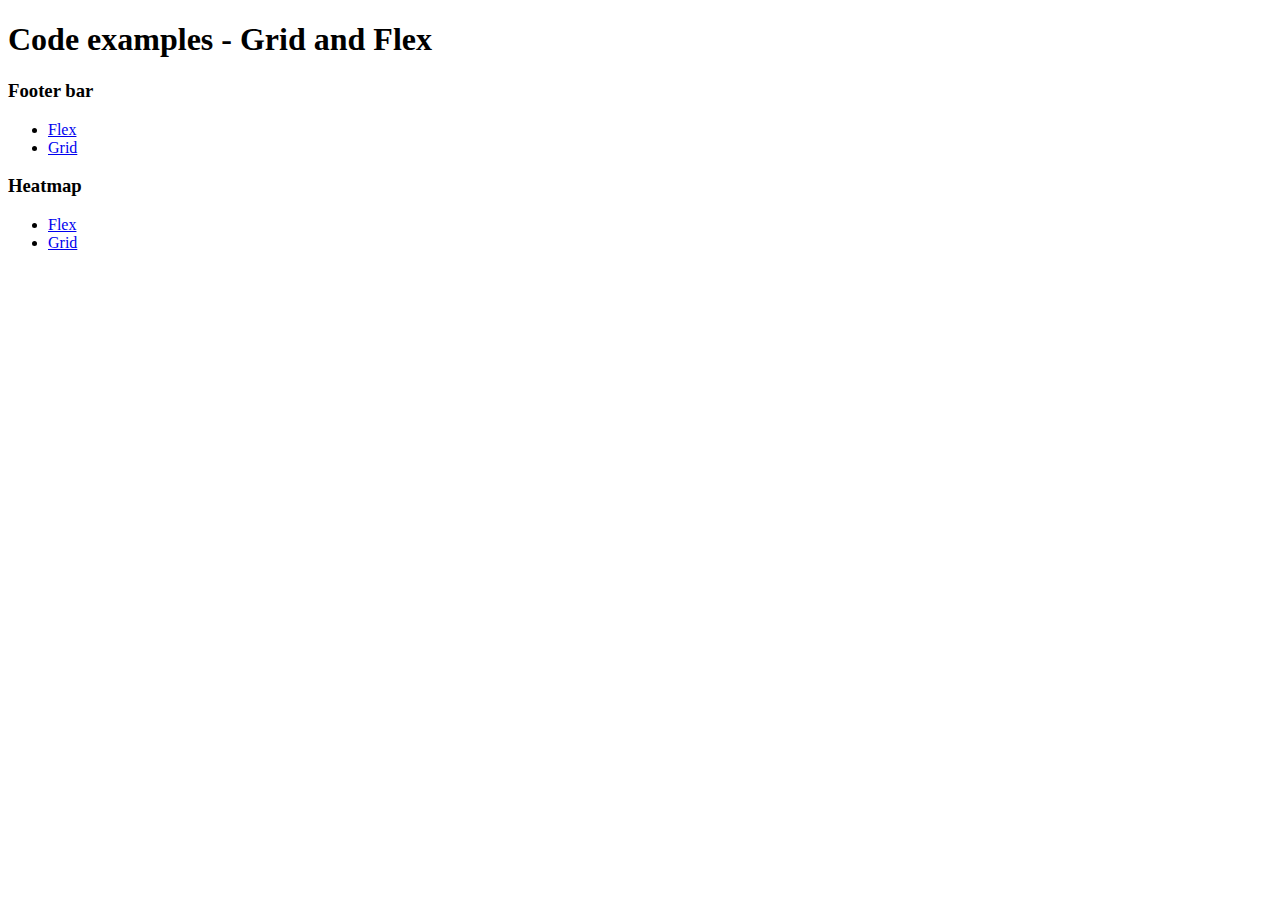
<file: index.html>
<!DOCTYPE html>
<html lang="en">
  <head>
    <meta charset="UTF-8" />
    <meta name="viewport" content="width=device-width, initial-scale=1.0" />
    <title>Document</title>
  </head>
  <body>
    <h1>Code examples - Grid and Flex</h1>
    <h3>Footer bar</h3>
    <ul>
      <li><a href="./footer-bar/flex/index.html">Flex</a></li>
      <li><a href="./footer-bar/grid/index.html">Grid</a></li>
    </ul>
    <h3>Heatmap</h3>
    <ul>
      <li><a href="./heatmap/flex/index.html">Flex</a></li>
      <li><a href="./heatmap/grid/index.html">Grid</a></li>
    </ul>
  </body>
</html>
</file>
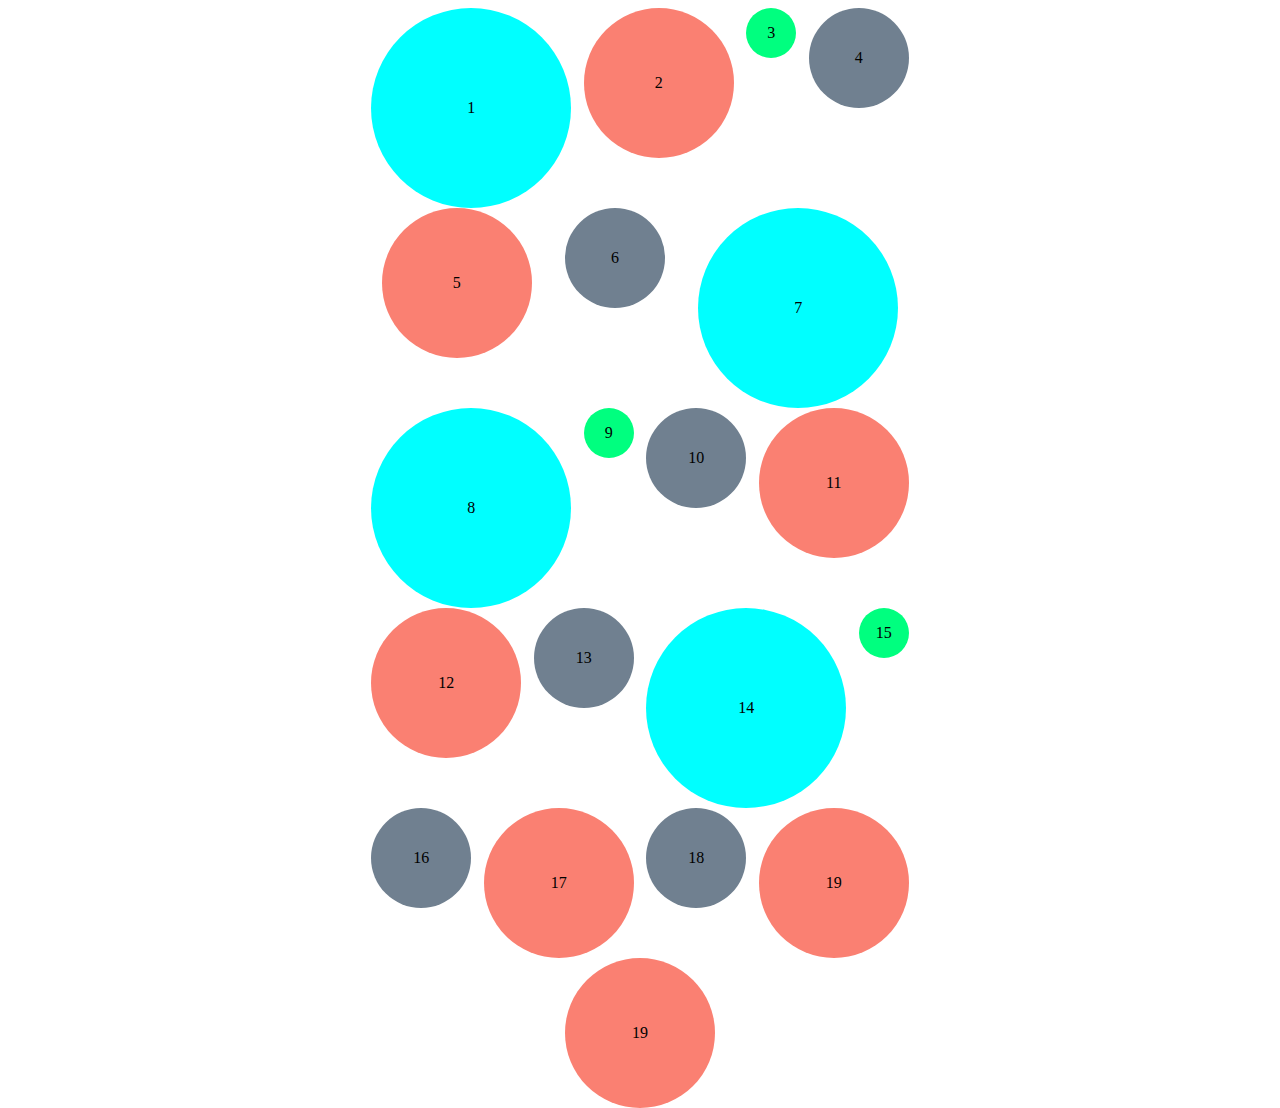
<file: heatmap/flex/index.html>
<html lang="en">
<head>
    <meta charset="UTF-8">
    <meta name="viewport" content="width=device-width, initial-scale=1.0">
    <link rel="stylesheet" href="style.css">
    <title>Heatmap flex example</title>
</head>
<body>
    <div class="heatmap-container">
        <div class="heatmap-item heatmap-item-1">1</div>
        <div class="heatmap-item heatmap-item-2">2</div>
        <div class="heatmap-item heatmap-item-4">3</div>
        <div class="heatmap-item heatmap-item-3">4</div>
        <div class="heatmap-item heatmap-item-2">5</div>
        <div class="heatmap-item heatmap-item-3">6</div>
        <div class="heatmap-item heatmap-item-1">7</div>
        <div class="heatmap-item heatmap-item-1">8</div>
        <div class="heatmap-item heatmap-item-4">9</div>
        <div class="heatmap-item heatmap-item-3">10</div>
        <div class="heatmap-item heatmap-item-2">11</div>
        <div class="heatmap-item heatmap-item-2">12</div>
        <div class="heatmap-item heatmap-item-3">13</div>
        <div class="heatmap-item heatmap-item-1">14</div>
        <div class="heatmap-item heatmap-item-4">15</div>
        <div class="heatmap-item heatmap-item-3">16</div>
        <div class="heatmap-item heatmap-item-2">17</div>
        <div class="heatmap-item heatmap-item-3">18</div>
        <div class="heatmap-item heatmap-item-2">19</div>
        <div class="heatmap-item heatmap-item-2">19</div>
    </div>
</body>
</html>
</file>
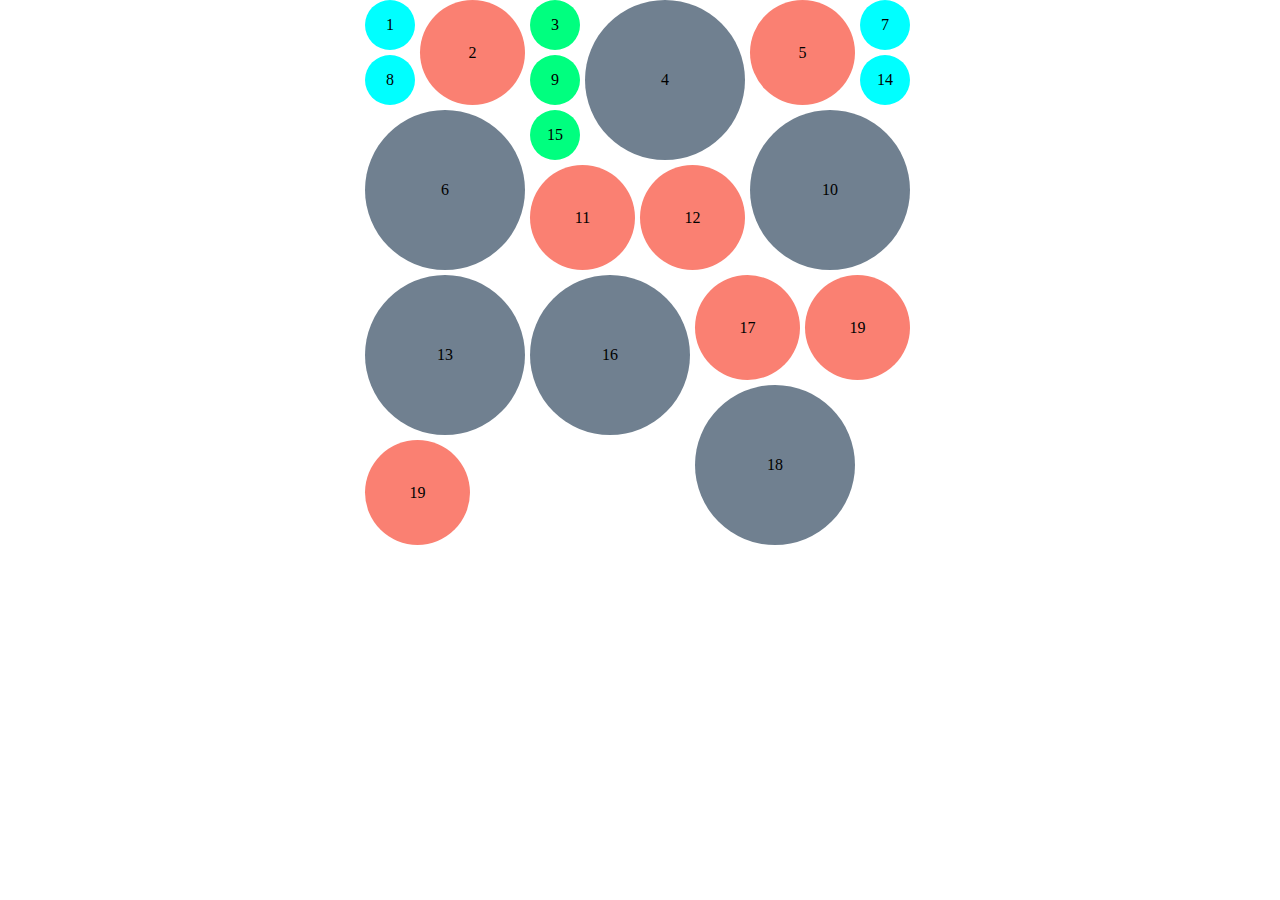
<file: heatmap/grid/index.html>
<html lang="en">
  <head>
    <meta charset="UTF-8" />
    <meta name="viewport" content="width=device-width, initial-scale=1.0" />
    <link rel="stylesheet" href="style.css" />
    <link rel="stylesheet" href="../../reset.css" />
    <title>Document</title>
  </head>
  <body>
    <div class="container">
      <div class="heatmap-container">
        <div class="heatmap-item heatmap-item-1">1</div>
        <div class="heatmap-item heatmap-item-2">2</div>
        <div class="heatmap-item heatmap-item-4">3</div>
        <div class="heatmap-item heatmap-item-3">4</div>
        <div class="heatmap-item heatmap-item-2">5</div>
        <div class="heatmap-item heatmap-item-3">6</div>
        <div class="heatmap-item heatmap-item-1">7</div>
        <div class="heatmap-item heatmap-item-1">8</div>
        <div class="heatmap-item heatmap-item-4">9</div>
        <div class="heatmap-item heatmap-item-3">10</div>
        <div class="heatmap-item heatmap-item-2">11</div>
        <div class="heatmap-item heatmap-item-2">12</div>
        <div class="heatmap-item heatmap-item-3">13</div>
        <div class="heatmap-item heatmap-item-1">14</div>
        <div class="heatmap-item heatmap-item-4">15</div>
        <div class="heatmap-item heatmap-item-3">16</div>
        <div class="heatmap-item heatmap-item-2">17</div>
        <div class="heatmap-item heatmap-item-3">18</div>
        <div class="heatmap-item heatmap-item-2">19</div>
        <div class="heatmap-item heatmap-item-2">19</div>
      </div>
    </div>
  </body>
</html>
</file>
<file: heatmap/flex/style.css>
::before,
::after {
  padding: 0;
  box-sizing: border-box;
}

.heatmap-container {
  max-width: 550px;
  width: 100%;
  height: 700px;
  margin: 0 auto;
  display: flex;
  justify-content: space-around;
  flex-wrap: wrap;
}

.heatmap-item {
  display: flex;
  justify-content: center;
  align-items: center;
  flex: 0 1 auto;
  border-radius: 50%;
}

.heatmap-item-1 {
  width: 200px;
  height: 200px;
  background-color: aqua;
}

.heatmap-item-2 {
  width: 150px;
  height: 150px;
  background-color: salmon;
}

.heatmap-item-3 {
  width: 100px;
  height: 100px;
  background-color: slategrey;
}

.heatmap-item-4 {
  background-color: springgreen;
  width: 50px;
  height: 50px;
}
</file>
<file: heatmap/grid/style.css>
::before
::after {
  padding: 0;
  box-sizing: border-box;
}

.container {
  max-width: 550px;
  width: 100%;
  margin: 0 auto;
}

.heatmap-container {
  display: grid;
  grid-template-columns: repeat(auto-fill, 50px);
  grid-auto-flow: dense;
  grid-auto-rows: 50px;
  gap: 5px;
}

.heatmap-item {
  display: flex;
  justify-content: center;
  align-items: center;
  border-radius: 50%;
}

.heatmap-item-1 {
  background-color: aqua;
  grid-column: span 1;
  grid-row: span 1;
}

.heatmap-item-2 {
  background-color: salmon;
  grid-column: span 2;
  grid-row: span 2;
}

.heatmap-item-3 {
  background-color: slategrey;
  grid-column: span 3;
  grid-row: span 3;
}

.heatmap-item-4 {
  background-color: springgreen;
}

.heatmap-item-2-3 {
  grid-column: span 2;
  grid-row: span 3;
  background-color: blueviolet;
}
</file>
